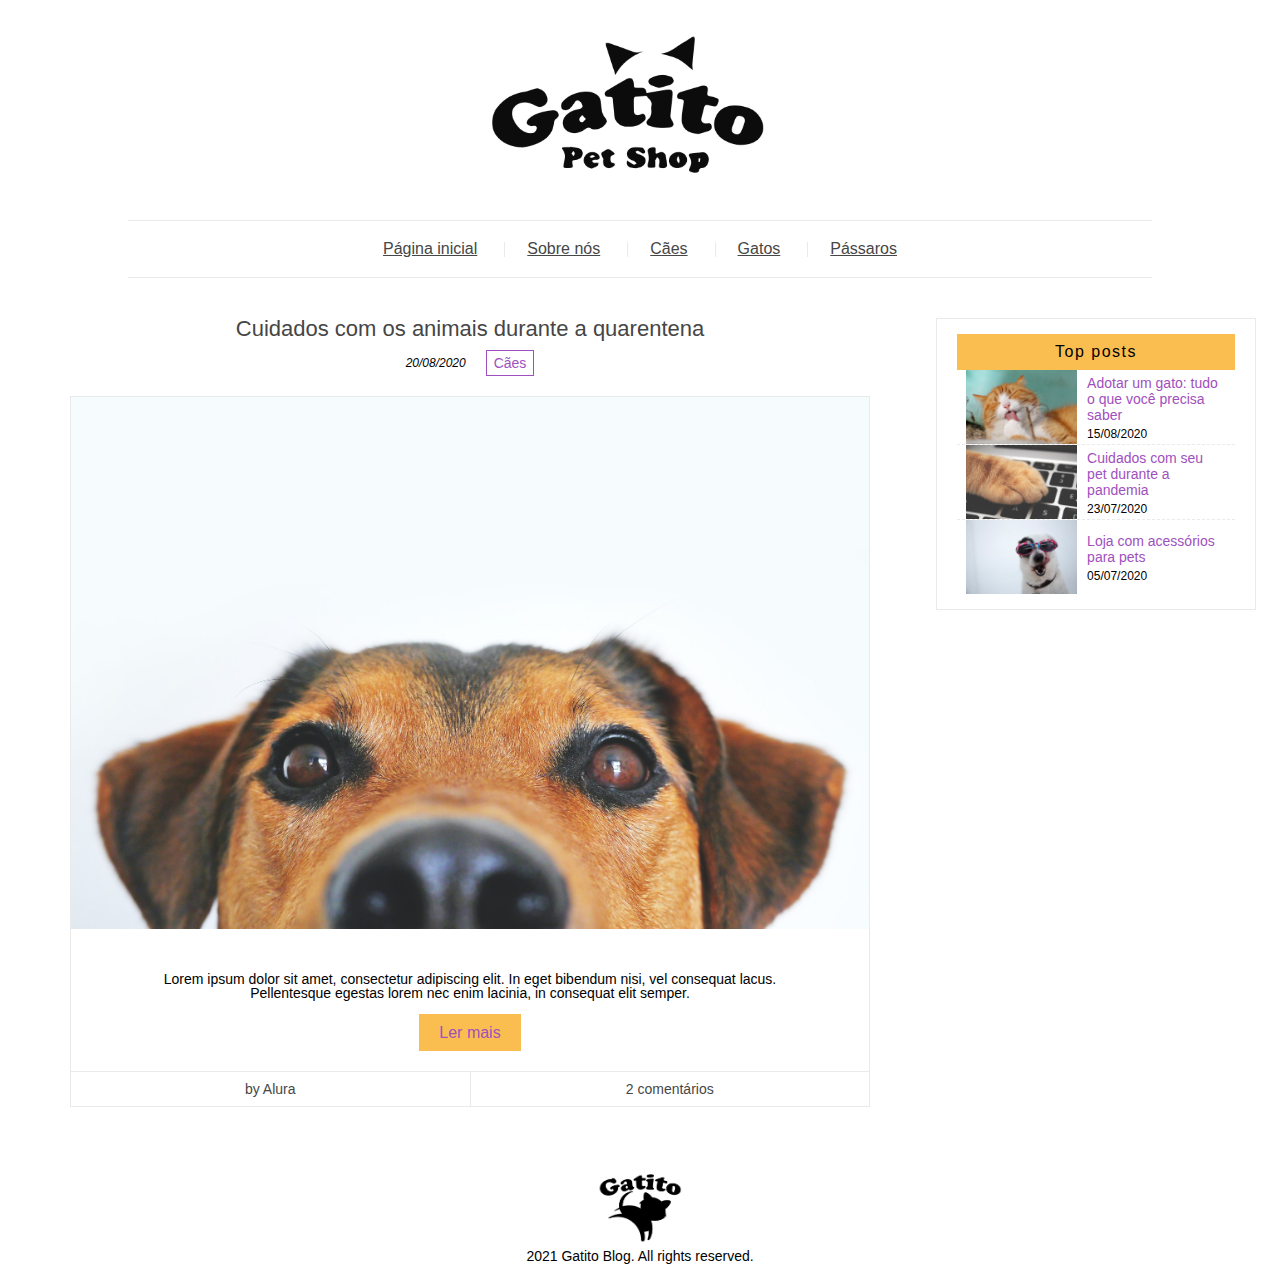
<file: projeto-sass/index.html>
<!DOCTYPE html>
<html lang="pt-br">
  <head>
    <meta charset="UTF-8" />
    <meta http-equiv="X-UA-Compatible" content="IE=edge" />
    <meta name="viewport" content="width=device-width, initial-scale=1.0" />
    <title>Gatito Petshop</title>
    <link rel="stylesheet" href="css/reset.css" />
    <link rel="stylesheet" href="css/style.css" />
  </head>
  <body>
    <header class="header">
      <figure class="header__logo">
        <img src="assets/img/logo.png" alt="Logo" class="header__img" />
      </figure>
      <nav class="header__menu">
        <ul class="menu__list">
          <li class="menu__links">
            <a href="index.html" class="menu__link">Página inicial</a>
          </li>
          <li class="menu__links">
            <a href="about.html" class="menu__link">Sobre nós</a>
          </li>
          <li class="menu__links">
            <a href="collection.html" class="menu__link">Cães</a>
          </li>
          <li class="menu__links">
            <a href="collection.html" class="menu__link">Gatos</a>
          </li>
          <li class="menu__links">
            <a href="collection.html" class="menu__link">Pássaros</a>
          </li>
        </ul>
      </nav>
    </header>
    <main class="main">
      <div class="main__content">
        <article class="main__post">
          <a href="article.html" class="main__title"
            >Cuidados com os animais durante a quarentena</a
          >
          <div class="main__subtitle">
            <p class="main__date">20/08/2020</p>
            <span class="main__tag">Cães</span>
          </div>
          <div class="main__details">
            <img src="assets/img/dog.jpg" alt="cachorro" class="main__img" />
            <p class="main__description">
              Lorem ipsum dolor sit amet, consectetur adipiscing elit. In eget
              bibendum nisi, vel consequat lacus. Pellentesque egestas lorem nec
              enim lacinia, in consequat elit semper.
            </p>
            <a href="#" class="main__btn">Ler mais</a>
            <div class="main__info">
              <div class="main__author">
                <p class="main__p">by Alura</p>
              </div>
              <div class="main__comments">
                <a href="#" class="main__a">2 comentários</a>
              </div>
            </div>
          </div>
        </article>
      </div>
      <div class="main__sidebar sidebar">
        <aside class="sidebar__top">
          <p class="sidebar__title">Top posts</p>
          <ul class="sidebar__posts">
            <li class="sidebar__list">
              <img
                src="assets/img/cat.jpg"
                alt="Um gato"
                class="sidebar__img"
              />
              <div class="sidebar__details">
                <a href="aticle.html" class="sidebar__post-title"
                  >Adotar um gato: tudo o que você precisa saber</a
                >
                <p class="sidebar__post-date">15/08/2020</p>
              </div>
            </li>
            <li class="sidebar__list">
              <img src="assets/img/pc.jpg" alt="Um gato" class="sidebar__img" />
              <div class="sidebar__details">
                <a href="aticle.html" class="sidebar__post-title"
                  >Cuidados com seu pet durante a pandemia</a
                >
                <p class="sidebar__post-date">23/07/2020</p>
              </div>
            </li>
            <li class="sidebar__list">
              <img
                src="assets/img/sun.jpg"
                alt="Um gato"
                class="sidebar__img"
              />
              <div class="sidebar__details">
                <a href="aticle.html" class="sidebar__post-title"
                  >Loja com acessórios para pets</a
                >
                <p class="sidebar__post-date">05/07/2020</p>
              </div>
            </li>
          </ul>
        </aside>
      </div>
    </main>
    <footer class="footer">
      <img
        src="assets/img/footer-logo.png"
        alt="Footer logo"
        class="footer__logo"
      />
      <p class="footer__txt">2021 Gatito Blog. All rights reserved.</p>
    </footer>
  </body>
</html>
</file>
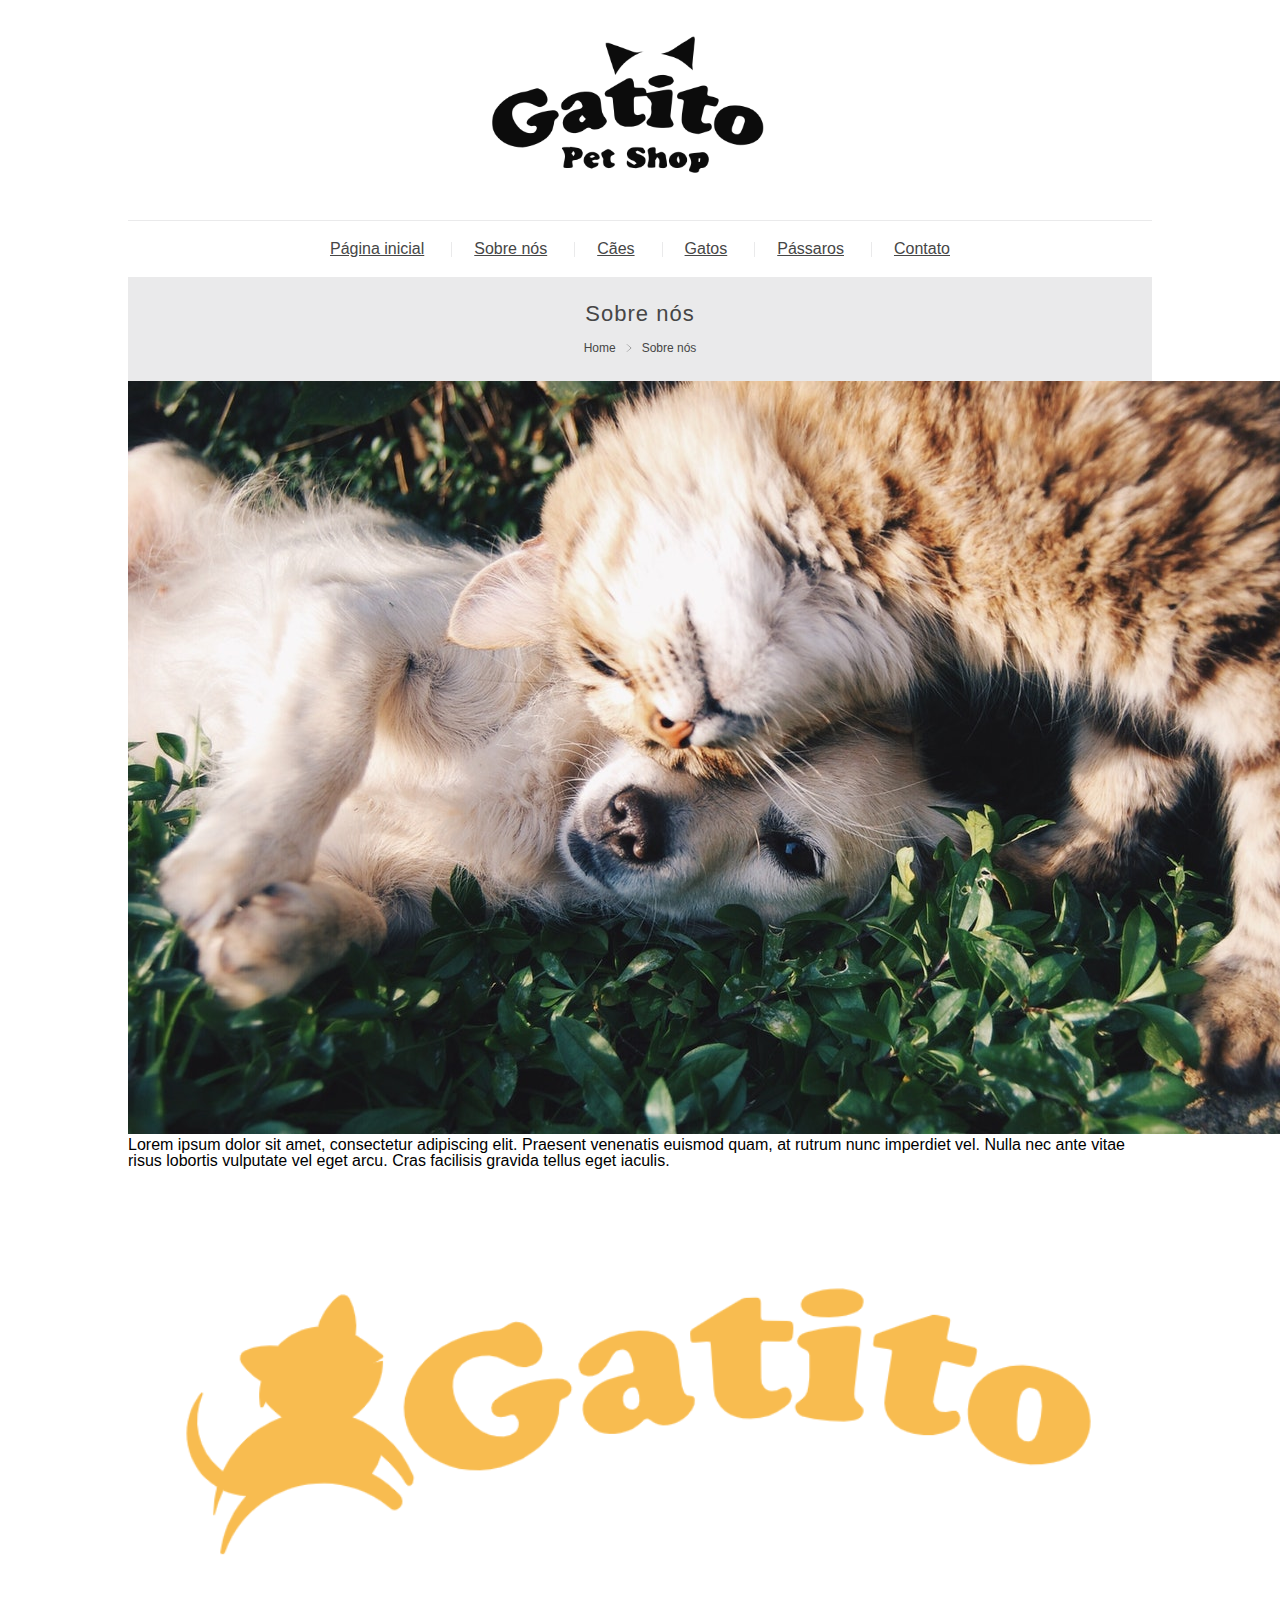
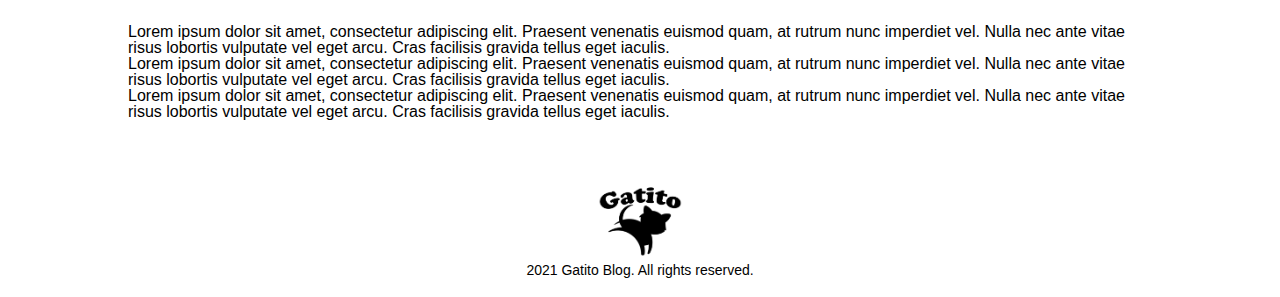
<file: projeto-sass/about.html>
<!DOCTYPE html>
<html lang="pt-br">
  <head>
    <meta charset="UTF-8" />
    <meta http-equiv="X-UA-Compatible" content="IE=edge" />
    <meta name="viewport" content="width=device-width, initial-scale=1.0" />
    <title>Gatito Petshop</title>
    <link rel="stylesheet" href="css/reset.css" />
    <link rel="stylesheet" href="css/style.css" />
  </head>
  <body>
    <header class="header">
      <figure class="header__logo">
        <img src="assets/img/logo.png" alt="Logo" class="header__img" />
      </figure>
      <nav class="header__menu">
        <ul class="menu__list">
          <li class="menu__links">
            <a href="index.html" class="menu__link">Página inicial</a>
          </li>
          <li class="menu__links">
            <a href="about.html" class="menu__link">Sobre nós</a>
          </li>
          <li class="menu__links">
            <a href="collection.html" class="menu__link">Cães</a>
          </li>
          <li class="menu__links">
            <a href="collection.html" class="menu__link">Gatos</a>
          </li>
          <li class="menu__links">
            <a href="collection.html" class="menu__link">Pássaros</a>
          </li>
          <li class="menu__links">
            <a href="contact.html" class="menu__link">Contato</a>
          </li>
        </ul>
      </nav>
    </header>
    <article class="about">
      <div class="about__title">
        <h1 class="about__h1">Sobre nós</h1>
        <div class="about__breadcrumb breadcrumb">
          <a href="index.html" class="breadcrumb__link">Home</a>
          <img src="assets/img/arrow.svg " alt="Seta" class="breadcrumb__img" />
          <a href="about.html" class="breadcrumb__link">Sobre nós</a>
        </div>
      </div>
      <div class="about__content">
        <img
          src="assets/img/dog-cat.jpg"
          alt="Dog and cat"
          class="about__img"
        />
        <p class="about__intro">
          Lorem ipsum dolor sit amet, consectetur adipiscing elit. Praesent
          venenatis euismod quam, at rutrum nunc imperdiet vel. Nulla nec ante
          vitae risus lobortis vulputate vel eget arcu. Cras facilisis gravida
          tellus eget iaculis.
        </p>
        <div class="about__split">
          <img
            src="assets/img/about.png"
            alt="Gatito"
            class="about__img-description"
          />
          <div class="about__txt">
            <p class="about__p">
              Lorem ipsum dolor sit amet, consectetur adipiscing elit. Praesent
              venenatis euismod quam, at rutrum nunc imperdiet vel. Nulla nec
              ante vitae risus lobortis vulputate vel eget arcu. Cras facilisis
              gravida tellus eget iaculis.
            </p>
            <p class="about__p">
              Lorem ipsum dolor sit amet, consectetur adipiscing elit. Praesent
              venenatis euismod quam, at rutrum nunc imperdiet vel. Nulla nec
              ante vitae risus lobortis vulputate vel eget arcu. Cras facilisis
              gravida tellus eget iaculis.
            </p>
            <p class="about__p">
              Lorem ipsum dolor sit amet, consectetur adipiscing elit. Praesent
              venenatis euismod quam, at rutrum nunc imperdiet vel. Nulla nec
              ante vitae risus lobortis vulputate vel eget arcu. Cras facilisis
              gravida tellus eget iaculis.
            </p>
          </div>
        </div>
      </div>
    </article>

    <footer class="footer">
      <img
        src="assets/img/footer-logo.png"
        alt="Footer logo"
        class="footer__logo"
      />
      <p class="footer__txt">2021 Gatito Blog. All rights reserved.</p>
    </footer>
  </body>
</html>
</file>
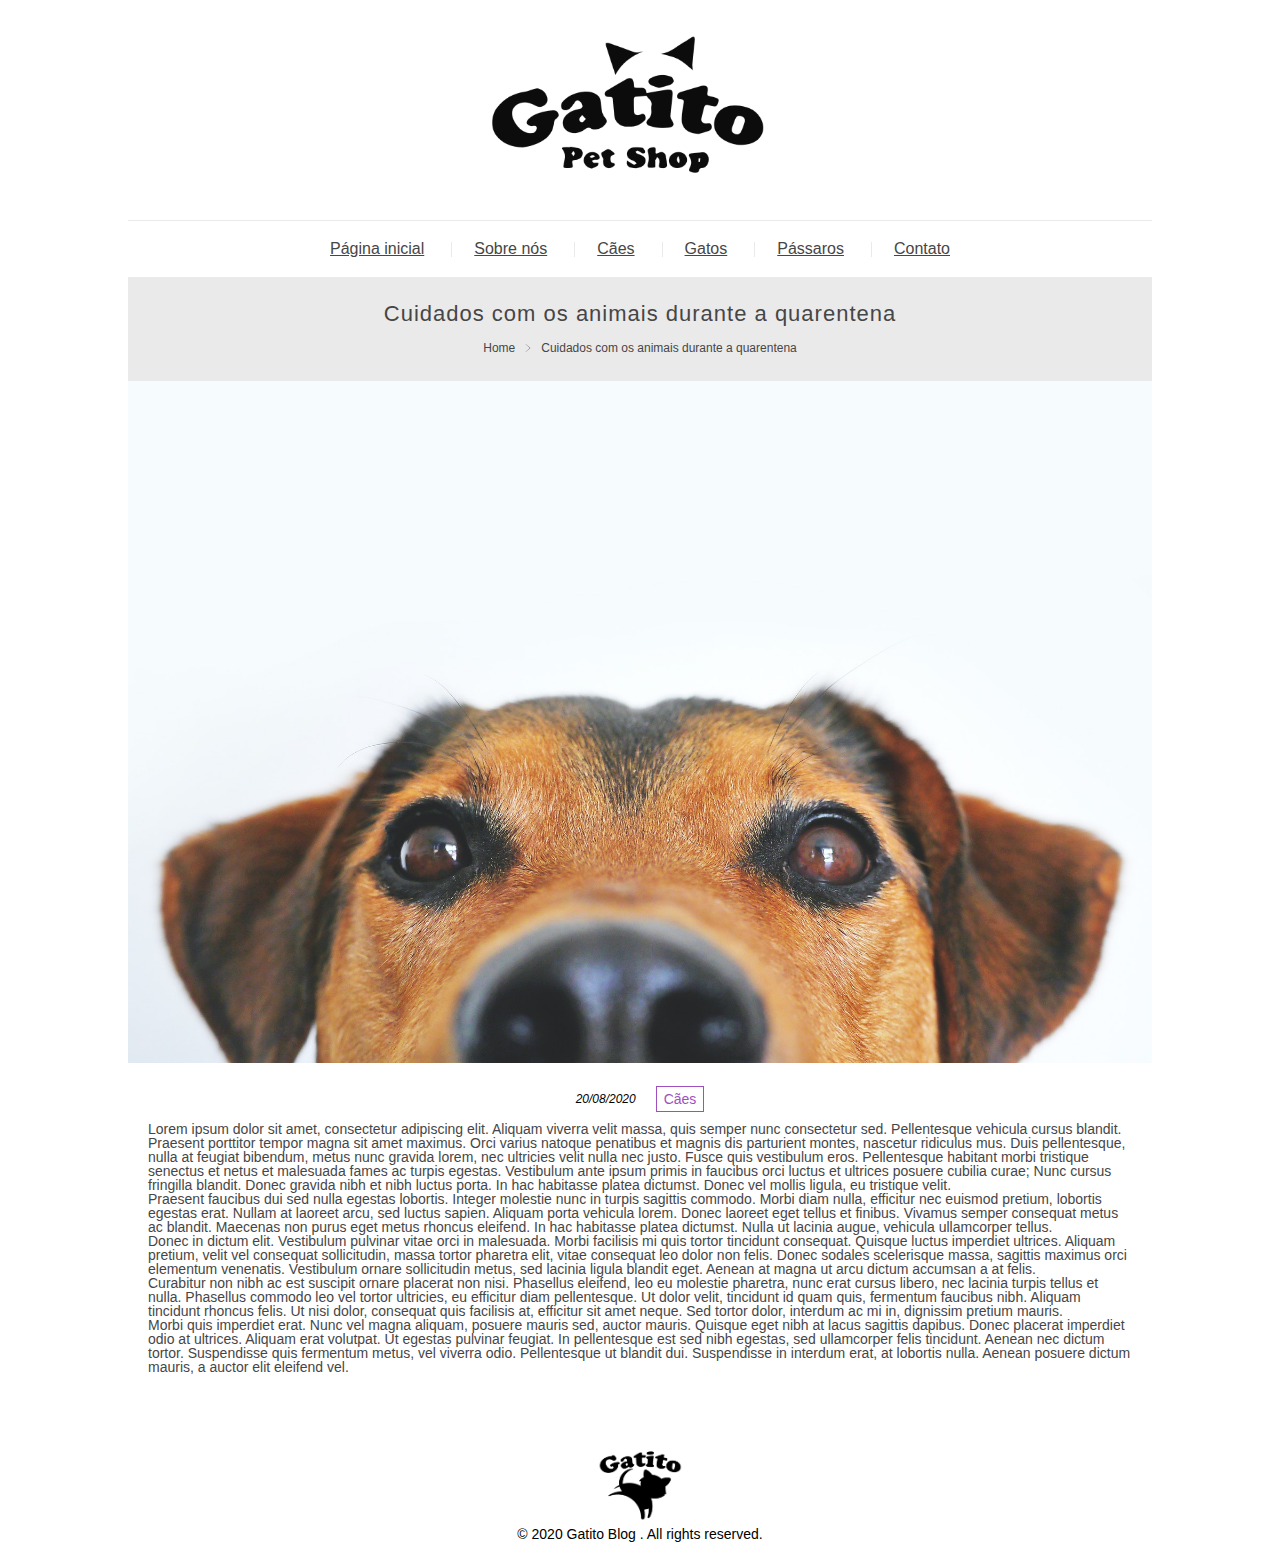
<file: projeto-sass/article.html>
<!DOCTYPE html>
<html>
  <head>
    <title>Gatito PetShop</title>
    <meta name="viewport" content="width=device-width, initial-scale=1" />
    <link rel="stylesheet" href="css/style.css" />
    <link rel="stylesheet" href="css/reset.css" />
  </head>
  <body>
    <header class="header">
      <figure class="header__logo">
        <img src="assets/img/logo.png" alt="Logo" class="header__img" />
      </figure>
      <nav class="header__menu menu">
        <ul class="menu__list">
          <li class="menu__links">
            <a href="index.html" class="menu__link">Página inicial</a>
          </li>
          <li class="menu__links">
            <a href="about.html" class="menu__link">Sobre nós</a>
          </li>
          <li class="menu__links">
            <a href="collection.html" class="menu__link">Cães</a>
          </li>
          <li class="menu__links">
            <a href="collection.html" class="menu__link">Gatos</a>
          </li>
          <li class="menu__links">
            <a href="collection.html" class="menu__link">Pássaros</a>
          </li>
          <li class="menu__links">
            <a href="contact.html" class="menu__link">Contato</a>
          </li>
        </ul>
      </nav>
    </header>

    <article class="article">
      <div class="article__title">
        <h1 class="article__h1">
          Cuidados com os animais durante a quarentena
        </h1>
        <div class="article__breadcrumb breadcrumb">
          <a href="index.html" class="breadcrumb__link">Home</a>
          <img src="assets/img/arrow.svg" alt="Seta" class="breadcrumb__img" />
          <a href="article.html" class="breadcrumb__link"
            >Cuidados com os animais durante a quarentena</a
          >
        </div>
      </div>
      <img src="assets/img/dog.jpg" alt="Cachorro" class="article__img" />
      <div class="article__details">
        <span class="article__date">20/08/2020</span>
        <span class="article__tag">Cães</span>
      </div>
      <div class="article__content">
        <p>
          Lorem ipsum dolor sit amet, consectetur adipiscing elit. Aliquam
          viverra velit massa, quis semper nunc consectetur sed. Pellentesque
          vehicula cursus blandit. Praesent porttitor tempor magna sit amet
          maximus. Orci varius natoque penatibus et magnis dis parturient
          montes, nascetur ridiculus mus. Duis pellentesque, nulla at feugiat
          bibendum, metus nunc gravida lorem, nec ultricies velit nulla nec
          justo. Fusce quis vestibulum eros. Pellentesque habitant morbi
          tristique senectus et netus et malesuada fames ac turpis egestas.
          Vestibulum ante ipsum primis in faucibus orci luctus et ultrices
          posuere cubilia curae; Nunc cursus fringilla blandit. Donec gravida
          nibh et nibh luctus porta. In hac habitasse platea dictumst. Donec vel
          mollis ligula, eu tristique velit.
        </p>

        <p>
          Praesent faucibus dui sed nulla egestas lobortis. Integer molestie
          nunc in turpis sagittis commodo. Morbi diam nulla, efficitur nec
          euismod pretium, lobortis egestas erat. Nullam at laoreet arcu, sed
          luctus sapien. Aliquam porta vehicula lorem. Donec laoreet eget tellus
          et finibus. Vivamus semper consequat metus ac blandit. Maecenas non
          purus eget metus rhoncus eleifend. In hac habitasse platea dictumst.
          Nulla ut lacinia augue, vehicula ullamcorper tellus.
        </p>

        <p>
          Donec in dictum elit. Vestibulum pulvinar vitae orci in malesuada.
          Morbi facilisis mi quis tortor tincidunt consequat. Quisque luctus
          imperdiet ultrices. Aliquam pretium, velit vel consequat sollicitudin,
          massa tortor pharetra elit, vitae consequat leo dolor non felis. Donec
          sodales scelerisque massa, sagittis maximus orci elementum venenatis.
          Vestibulum ornare sollicitudin metus, sed lacinia ligula blandit eget.
          Aenean at magna ut arcu dictum accumsan a at felis.
        </p>

        <p>
          Curabitur non nibh ac est suscipit ornare placerat non nisi. Phasellus
          eleifend, leo eu molestie pharetra, nunc erat cursus libero, nec
          lacinia turpis tellus et nulla. Phasellus commodo leo vel tortor
          ultricies, eu efficitur diam pellentesque. Ut dolor velit, tincidunt
          id quam quis, fermentum faucibus nibh. Aliquam tincidunt rhoncus
          felis. Ut nisi dolor, consequat quis facilisis at, efficitur sit amet
          neque. Sed tortor dolor, interdum ac mi in, dignissim pretium mauris.
        </p>

        <p>
          Morbi quis imperdiet erat. Nunc vel magna aliquam, posuere mauris sed,
          auctor mauris. Quisque eget nibh at lacus sagittis dapibus. Donec
          placerat imperdiet odio at ultrices. Aliquam erat volutpat. Ut egestas
          pulvinar feugiat. In pellentesque est sed nibh egestas, sed
          ullamcorper felis tincidunt. Aenean nec dictum tortor. Suspendisse
          quis fermentum metus, vel viverra odio. Pellentesque ut blandit dui.
          Suspendisse in interdum erat, at lobortis nulla. Aenean posuere dictum
          mauris, a auctor elit eleifend vel.
        </p>
      </div>
    </article>

    <footer class="footer">
      <img
        src="assets/img/footer-logo.png"
        alt="Footer logo"
        class="footer__logo"
      />
      <p class="footer__txt">© 2020 Gatito Blog . All rights reserved.</p>
    </footer>
  </body>
</html>
</file>
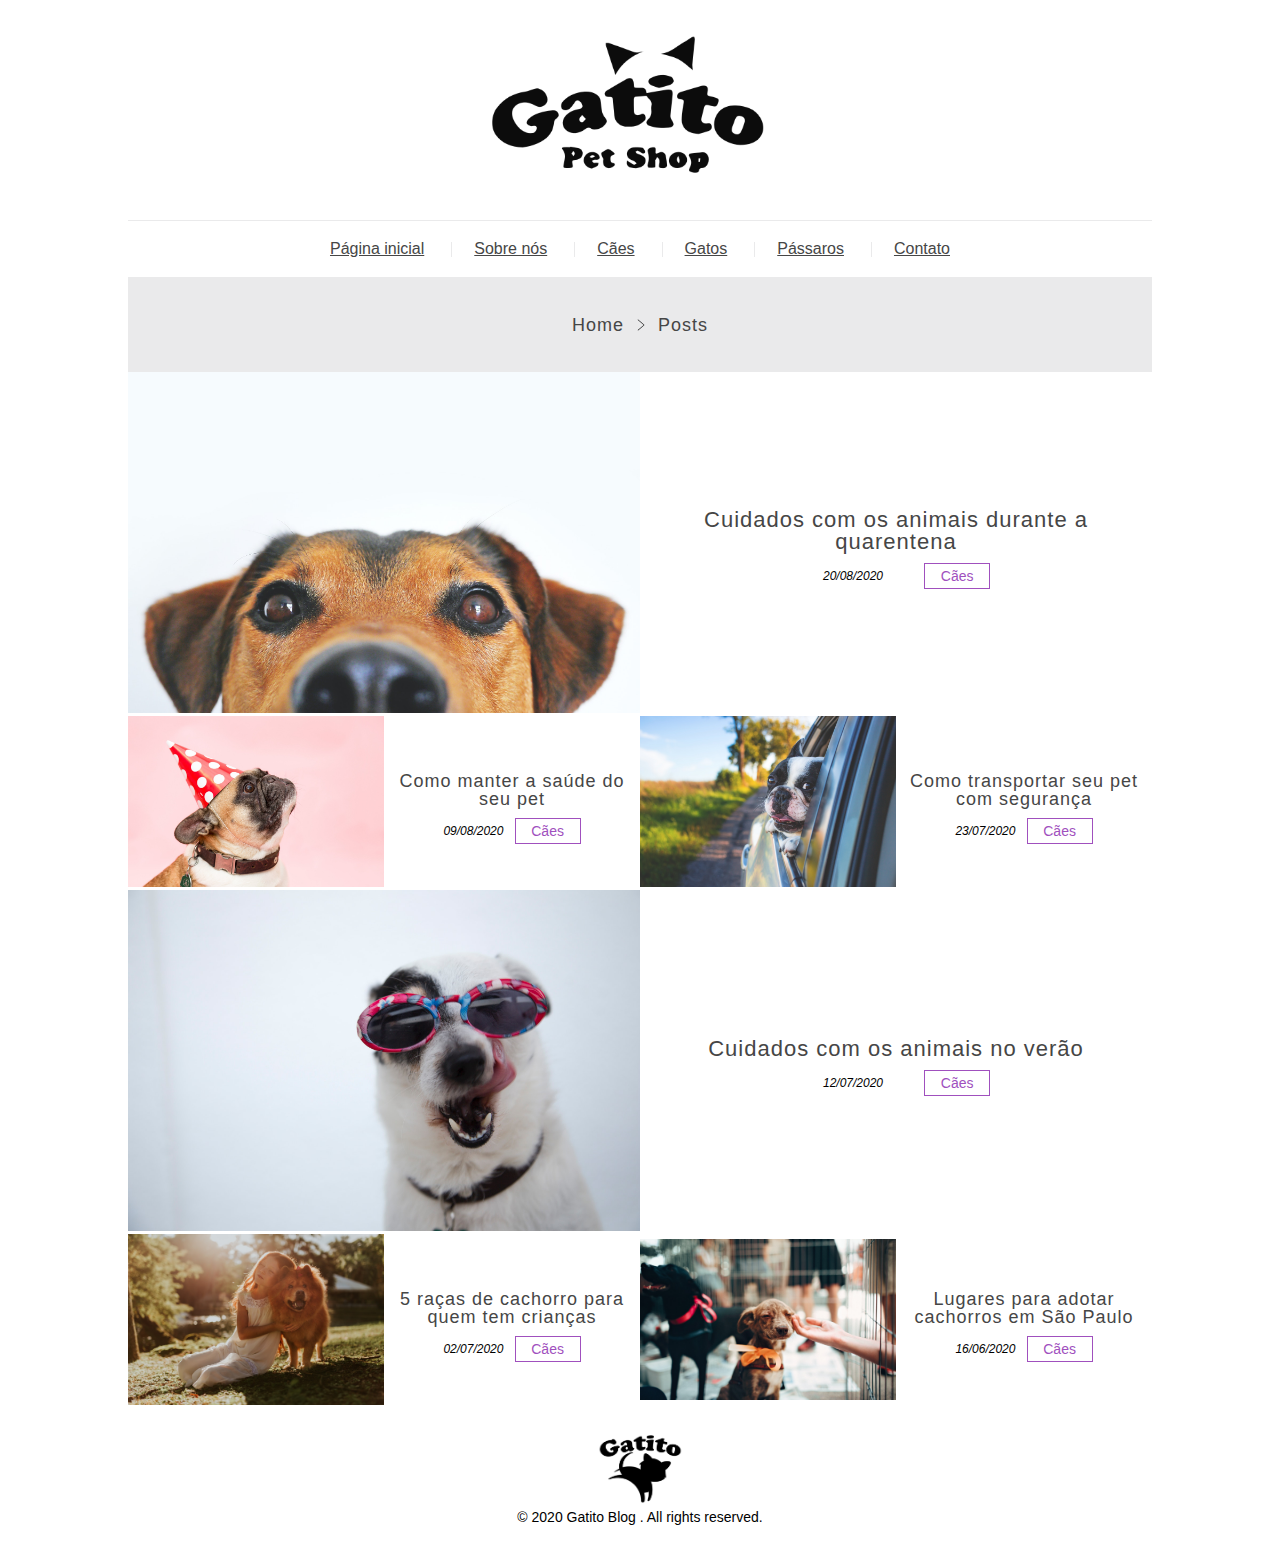
<file: projeto-sass/collection.html>
<!DOCTYPE html>
<html>
  <head>
    <title>Gatito PetShop</title>
    <meta name="viewport" content="width=device-width, initial-scale=1" />
    <link rel="stylesheet" href="css/style.css" />
    <link rel="stylesheet" href="css/reset.css" />
  </head>
  <body>
    <header class="header">
      <figure class="header__logo">
        <img src="assets/img/logo.png" alt="Logo" class="header__img" />
      </figure>
      <nav class="header__menu menu">
        <ul class="menu__list">
          <li class="menu__links">
            <a href="index.html" class="menu__link">Página inicial</a>
          </li>
          <li class="menu__links">
            <a href="about.html" class="menu__link">Sobre nós</a>
          </li>
          <li class="menu__links">
            <a href="collection.html" class="menu__link">Cães</a>
          </li>
          <li class="menu__links">
            <a href="collection.html" class="menu__link">Gatos</a>
          </li>
          <li class="menu__links">
            <a href="collection.html" class="menu__link">Pássaros</a>
          </li>
          <li class="menu__links">
            <a href="contact.html" class="menu__link">Contato</a>
          </li>
        </ul>
      </nav>
    </header>
    <div class="collection">
      <div class="collection__breadcrumb breadcrumb">
        <a href="index.html" class="breadcrumb__link">Home</a>
        <img src="assets/img/arrow.svg" alt="Seta" class="breadcrumb__img" />
        <a href="collection.html" class="breadcrumb__link">Posts</a>
      </div>
      <div class="collection__post">
        <figure class="collection__figure">
          <img
            src="assets/img/dog.jpg"
            alt="Cachorro"
            class="collection__img"
          />
        </figure>
        <div class="collection__about">
          <a href="article.html" class="collection__title"
            >Cuidados com os animais durante a quarentena</a
          >
          <p class="collection__date">20/08/2020</p>
          <span class="collection__tag">Cães</span>
        </div>
      </div>
      <div class="collection__post half">
        <figure class="collection__figure">
          <img
            src="assets/img/party.jpg"
            alt="Cachorro festa"
            class="collection__img"
          />
        </figure>
        <div class="collection__about">
          <a href="article.html" class="collection__title half"
            >Como manter a saúde do seu pet</a
          >
          <p class="collection__date">09/08/2020</p>
          <span class="collection__tag">Cães</span>
        </div>
      </div>
      <div class="collection__post half">
        <figure class="collection__figure">
          <img
            src="assets/img/car.jpg"
            alt="Cachorro carro"
            class="collection__img"
          />
        </figure>
        <div class="collection__about">
          <a href="article.html" class="collection__title half"
            >Como transportar seu pet com segurança</a
          >
          <p class="collection__date">23/07/2020</p>
          <span class="collection__tag">Cães</span>
        </div>
      </div>
      <div class="collection__post">
        <figure class="collection__figure">
          <img
            src="assets/img/sun.jpg"
            alt="Cachorro oculos"
            class="collection__img"
          />
        </figure>
        <div class="collection__about">
          <a href="article.html" class="collection__title"
            >Cuidados com os animais no verão</a
          >
          <p class="collection__date">12/07/2020</p>
          <span class="collection__tag">Cães</span>
        </div>
      </div>
      <div class="collection__post half">
        <figure class="collection__figure">
          <img
            src="assets/img/kid.jpg"
            alt="Cachorro e criança"
            class="collection__img"
          />
        </figure>
        <div class="collection__about">
          <a href="article.html" class="collection__title half"
            >5 raças de cachorro para quem tem crianças</a
          >
          <p class="collection__date">02/07/2020</p>
          <span class="collection__tag">Cães</span>
        </div>
      </div>
      <div class="collection__post half">
        <figure class="collection__figure">
          <img
            src="assets/img/adopt.jpg"
            alt="Cachorro adotado"
            class="collection__img"
          />
        </figure>
        <div class="collection__about">
          <a href="article.html" class="collection__title half"
            >Lugares para adotar cachorros em São Paulo</a
          >
          <p class="collection__date">16/06/2020</p>
          <span class="collection__tag">Cães</span>
        </div>
      </div>
    </div>

    <footer class="footer">
      <img
        src="assets/img/footer-logo.png"
        alt="Footer logo"
        class="footer__logo"
      />
      <p class="footer__txt">© 2020 Gatito Blog . All rights reserved.</p>
    </footer>
  </body>
</html>
</file>
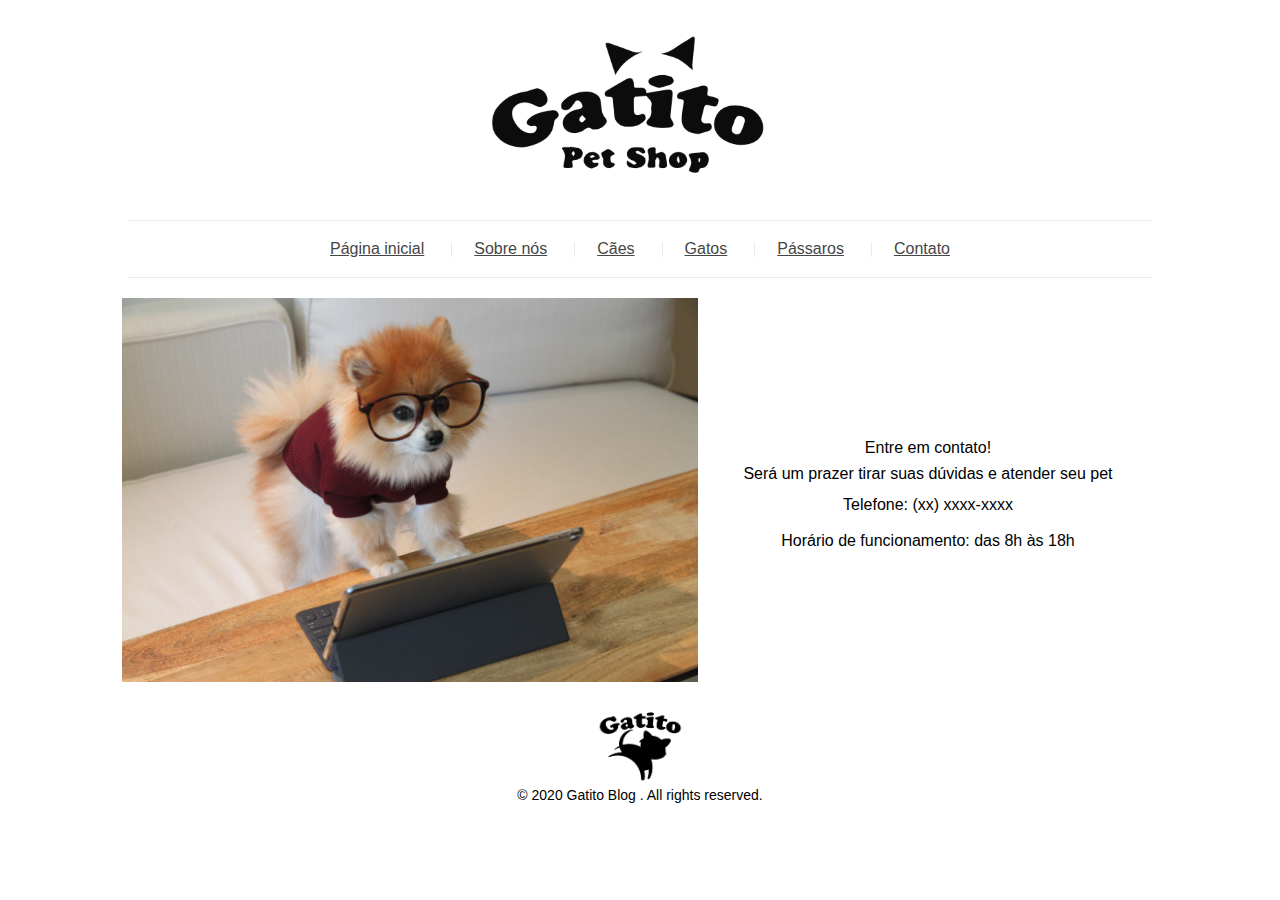
<file: projeto-sass/contact.html>
<!DOCTYPE html>
<html>
  <head>
    <title>Gatito PetShop</title>
    <meta name="viewport" content="width=device-width, initial-scale=1" />
    <link rel="stylesheet" href="css/style.css" />
    <link rel="stylesheet" href="css/reset.css" />
  </head>
  <body>
    <header class="header">
      <figure class="header__logo">
        <img src="assets/img/logo.png" alt="Logo" class="header__img" />
      </figure>
      <nav class="header__menu menu">
        <ul class="menu__list">
          <li class="menu__links">
            <a href="index.html" class="menu__link">Página inicial</a>
          </li>
          <li class="menu__links">
            <a href="about.html" class="menu__link">Sobre nós</a>
          </li>
          <li class="menu__links">
            <a href="collection.html" class="menu__link">Cães</a>
          </li>
          <li class="menu__links">
            <a href="collection.html" class="menu__link">Gatos</a>
          </li>
          <li class="menu__links">
            <a href="collection.html" class="menu__link">Pássaros</a>
          </li>
          <li class="menu__links">
            <a href="contact.html" class="menu__link">Contato</a>
          </li>
        </ul>
      </nav>
    </header>

    <div class="contact">
      <figure class="contact__figure">
        <img src="assets/img/contact.jpg" alt="Contato" class="contact__img" />
      </figure>
      <div class="contact__info">
        <p class="contact__p-1">Entre em contato!</p>
        <p class="contact__p-2">
          Será um prazer tirar suas dúvidas e atender seu pet
        </p>
        <p class="contact__p-3">Telefone: (xx) xxxx-xxxx</p>
        <p class="contact__p-4">Horário de funcionamento: das 8h às 18h</p>
      </div>
    </div>

    <footer class="footer">
      <img
        src="assets/img/footer-logo.png"
        alt="Footer logo"
        class="footer__logo"
      />
      <p class="footer__txt">© 2020 Gatito Blog . All rights reserved.</p>
    </footer>
  </body>
</html>
</file>
<file: projeto-sass/css/style.css>
@charset "UTF-8";
.main .sidebar__post-title, .article .breadcrumb__link {
  text-decoration: none;
}

.main .sidebar__post-title:hover, .article .breadcrumb__link:hover {
  text-decoration: underline;
}

.header {
  font-family: Arial, Helvetica, sans-serif;
}
.header__logo {
  text-align: center;
}
.header__img {
  max-width: 350px;
}
.header .menu__list {
  display: flex;
  justify-content: center;
  border-top: 1px solid #eaeaeb;
  border-bottom: 1px solid #eaeaeb;
  margin-left: auto;
  margin-right: auto;
}
@media (max-width: 767.98px) {
  .header .menu__list {
    width: 90%;
    padding: 15px 0;
    flex-wrap: wrap;
  }
}
@media (min-width: 768px) and (max-width: 1199.98px) {
  .header .menu__list {
    width: 80%;
    padding: 20px 0;
  }
}
@media (min-width: 1200px) {
  .header .menu__list {
    width: 80%;
    padding: 20px 0;
  }
}
.header .menu__links {
  position: relative;
}
@media (max-width: 767.98px) {
  .header .menu__links {
    padding: 5px 0;
  }
}
.header .menu__links:not(:last-child)::after {
  content: "";
  position: absolute;
  top: 0;
  bottom: 0;
  right: -3px;
  margin: auto;
  height: 15px;
  width: 1px;
  background-color: #eaeaeb;
}
.header .menu__link {
  padding: 0 25px;
  color: #464646;
}
.header .menu__link:hover {
  color: #a050be;
}

/*Este trecho de estilo se refere ao rodapé do blog*/
.footer {
  text-align: center;
  padding: 20px 0;
  font-family: Arial, Helvetica, sans-serif;
  position: relative;
  bottom: 0;
  left: 50%;
  transform: translateX(-50%);
}
.footer__logo {
  max-width: 100px;
}
.footer__txt {
  margin: auto;
  font-size: 0.875rem;
}

.about {
  width: 80%;
  margin: 0 auto 40px;
  font-family: Arial, Helvetica, sans-serif;
}
.about__title {
  background-color: #eaeaeb;
  text-align: center;
  padding: 20px;
}
.about__h1 {
  font-size: 22px;
  color: #464646;
  letter-spacing: 1px;
  margin-top: 5px;
  margin-bottom: 10px;
  margin-left: 0;
  margin-right: 0;
}

.breadcrumb {
  display: flex;
  justify-content: center;
  align-items: center;
}
.breadcrumb__link {
  font-size: 12px;
  text-decoration: none;
  color: #464646;
}
.breadcrumb__link:hover {
  text-decoration: underline;
  color: #a050be;
}
.breadcrumb__link__img {
  width: 100%;
}
.breadcrumb__img {
  width: 10px;
  margin: 8px;
}
.breadcrumb__intro {
  font-weight: 100;
  color: #464646;
  width: 70%;
  margin: 30px auto;
  text-align: center;
  font-size: 16px;
}
.breadcrumb__split {
  display: flex;
  justify-content: center;
  flex-wrap: wrap;
  align-items: center;
}
.breadcrumb__img-description {
  width: 45%;
}
.breadcrumb__txt {
  width: calc(100% - 45%);
}
.breadcrumb__p {
  font-size: 14px;
  padding: 10px 20px;
  color: #464646;
}

.article {
  width: 80%;
  margin: 0 auto 40px;
  font-family: Arial, Helvetica, sans-serif;
}
@media (max-width: 767.98px) {
  .article {
    width: 90%;
  }
}
.article__title {
  background-color: #eaeaeb;
  text-align: center;
  padding: 20px;
}
.article__h1 {
  font-size: 22px;
  color: #464646;
  letter-spacing: 1px;
}
.article .breadcrumb {
  display: flex;
  justify-content: center;
  align-items: center;
}
.article .breadcrumb__link {
  font-size: 12px;
  color: #464646;
}
.article .breadcrumb__link:hover {
  color: #a050be;
}
.article .breadcrumb__img {
  width: 10px;
  margin: 8px;
}
.article__img {
  width: 100%;
}
.article__details {
  display: flex;
  justify-content: center;
  align-items: center;
}
.article__date {
  margin: 0 10px;
  font-size: 12px;
  font-style: italic;
}
.article__tag {
  font-size: 14px;
  padding: 5px 7px;
  color: #a050be;
  border: 1px solid #a050be;
}
.article__content {
  font-weight: 100;
  font-size: 14px;
  color: #464646;
  padding: 10px 20px;
}

.collection {
  display: flex;
  flex-wrap: wrap;
  justify-content: center;
  align-items: center;
  width: 80%;
  margin-left: auto;
  margin-right: auto;
  font-family: Arial;
}
@media (max-width: 767.98px) {
  .collection {
    width: 90%;
  }
}
.collection__post {
  display: flex;
  flex-wrap: wrap;
  justify-content: center;
  align-items: center;
  width: 100%;
}
@media (max-width: 767.98px) {
  .collection__post {
    width: 100%;
  }
}
.collection__post.half {
  width: 50%;
}
@media (max-width: 767.98px) {
  .collection__post.half {
    width: 100%;
  }
}
.collection__figure {
  width: 50%;
}
.collection__img {
  width: 100%;
}
.collection__about {
  display: flex;
  flex-wrap: wrap;
  justify-content: center;
  align-items: center;
  width: 50%;
  text-align: center;
}
.collection__title {
  color: #464646;
  text-decoration: unset;
  letter-spacing: 1px;
  width: 100%;
  margin: 10px 0;
  font-size: 1.375rem;
}
@media (max-width: 767.98px) {
  .collection__title {
    font-size: 1rem;
  }
}
.collection__title.half {
  font-size: 1.125rem;
}
@media (max-width: 767.98px) {
  .collection__title.half {
    font-size: 1rem;
  }
}
.collection__title:hover {
  color: #a050be;
  text-decoration: underline;
}
.collection__date {
  font-size: 0.75rem;
  font-style: italic;
  width: 20%;
}
@media (max-width: 767.98px) {
  .collection__date {
    font-size: 0.625rem;
  }
}
@media (min-width: 768px) and (max-width: 1199.98px) {
  .collection__date {
    width: 30%;
  }
}
.collection__tag {
  font-size: 0.875rem;
  width: 50px;
  padding: 5px 7px;
  color: #a050be;
  border: 1px solid #a050be;
}
@media (max-width: 767.98px) {
  .collection__tag {
    width: 30px;
    font-size: 0.75rem;
  }
}
@media (min-width: 768px) and (max-width: 1199.98px) {
  .collection__tag {
    width: 35px;
    font-size: 0.75rem;
  }
}
.collection__breadcrumb {
  background-color: #eaeaeb;
  text-align: center;
  padding: 30px;
  width: 100%;
  display: flex;
  justify-content: center;
  align-items: center;
}
.collection .breadcrumb__link {
  font-size: 1.125rem;
  text-decoration: unset;
  color: #464646;
  letter-spacing: 1px;
}
.collection .breadcrumb__link:hover {
  color: #a050be;
  text-decoration: underline;
}
.collection .breadcrumb__img {
  width: 14px;
  margin: 10px;
}

.contact {
  display: flex;
  justify-content: center;
  align-items: center;
  flex-wrap: wrap;
  margin-left: auto;
  margin-right: auto;
  width: 90%;
}
.contact__figure {
  width: 50%;
}
.contact__img {
  width: 100%;
}
.contact__info {
  width: 40%;
  text-align: center;
  font-family: Arial, Helvetica, sans-serif;
}
.contact__p-1 {
  padding-top: 5px;
}
.contact__p-2 {
  padding-top: 10px;
}
.contact__p-3 {
  padding-top: 15px;
}
.contact__p-4 {
  padding-top: 20px;
}

.article__tag, .collection__date, .collection__tag {
  margin-direction: 0;
}

.contact {
  margin-top: 20px;
}

.article__h1 {
  margin-top: 5px;
}

.article__tag, .collection__date, .collection__tag {
  margin-direction: 0;
}

.article__h1 {
  margin-bottom: 10px;
}

.breadcrumb__link__img, .article__img {
  margin-bottom: 20px;
}

.article__h1 {
  margin-direction: 0;
}

.article__tag, .collection__date, .collection__tag {
  margin-left: 10px;
}

.article__h1 {
  margin-direction: 0;
}

.article__tag, .collection__date, .collection__tag {
  margin-right: 10px;
}

.main {
  display: flex;
  justify-content: center;
  flex-wrap: wrap;
  font-family: Arial, Helvetica, sans-serif;
}
.main__content {
  width: 70%;
  padding: 40px 8px;
}
@media (max-width: 767.98px) {
  .main__content {
    width: 100%;
  }
}
.main__post {
  text-align: center;
  max-width: 800px;
  margin-left: auto;
  margin-right: auto;
}
.main__title {
  text-decoration: none;
  font-size: 1.375rem;
  color: #464646;
  letter-spacing: 1.5;
}
.main__title:hover {
  color: #a050be;
}
.main__subtitle {
  display: flex;
  justify-content: center;
  align-items: center;
  margin-top: 10px;
  margin-bottom: 20px;
}
.main__date {
  margin: 0 10px;
  font-size: 12px;
  font-style: italic;
}
.main__tag {
  font-size: 14px;
  padding: 5px 7px;
  color: #a050be;
  border: 1px solid #a050be;
  margin: 0 10px;
}
.main__details {
  border: 1px solid #eaeaeb;
}
.main__img {
  width: 100%;
}
.main__description {
  padding: 40px 0 25px;
  max-width: 650px;
  margin-left: auto;
  margin-right: auto;
  font-size: 14px;
}
.main__btn {
  text-decoration: none;
  font-size: 16px;
  letter-spacing: 1.5;
  color: #a050be;
  background-color: #fabe50;
  padding: 10px 20px;
  transition: 0.3s;
}
.main__btn:hover {
  color: #fabe50;
  background-color: #a050be;
}
.main__info {
  display: flex;
  justify-content: space-between;
  align-items: center;
  border-top: 1px solid #eaeaeb;
  margin-top: 30px;
}
.main__author {
  width: 50%;
  border-right: 1px solid #eaeaeb;
}
.main__p {
  font-size: 14px;
  color: #464646;
  margin-top: 10px;
  margin-bottom: 10px;
}
.main__comments {
  width: 50%;
}
.main__a {
  text-decoration: none;
  font-size: 14px;
  color: #464646;
  margin-top: 10px;
  margin-bottom: 10px;
}
.main__a:hover {
  color: #a050be;
}
.main__sidebar {
  width: 25%;
  padding: 40px 10px;
}
.main .sidebar__top {
  border: 1px solid #eaeaeb;
  padding: 15px 20px;
}
.main .sidebar__title {
  background: #fabe50;
  text-align: center;
  padding: 10px 20px;
  margin: 0;
  letter-spacing: 1.5px;
}
.main .sidebar__posts {
  margin: 0;
  padding: 0;
  list-style: none;
}
.main .sidebar__list {
  display: flex;
  justify-content: center;
  flex-wrap: wrap;
  align-items: center;
  padding-top: 15px 0;
}
.main .sidebar__list:not(:last-child) {
  border-bottom: 1px dashed #eaeaeb;
}
.main .sidebar__img {
  width: 40%;
}
.main .sidebar__details {
  width: 50%;
  padding-left: 10px;
}
.main .sidebar__post-title {
  font-size: 14px;
  color: #a050be;
}
.main .sidebar__post-date {
  font-size: 12px;
  margin: 5px 0 0 0;
}

/*# sourceMappingURL=style.css.map */
</file>
